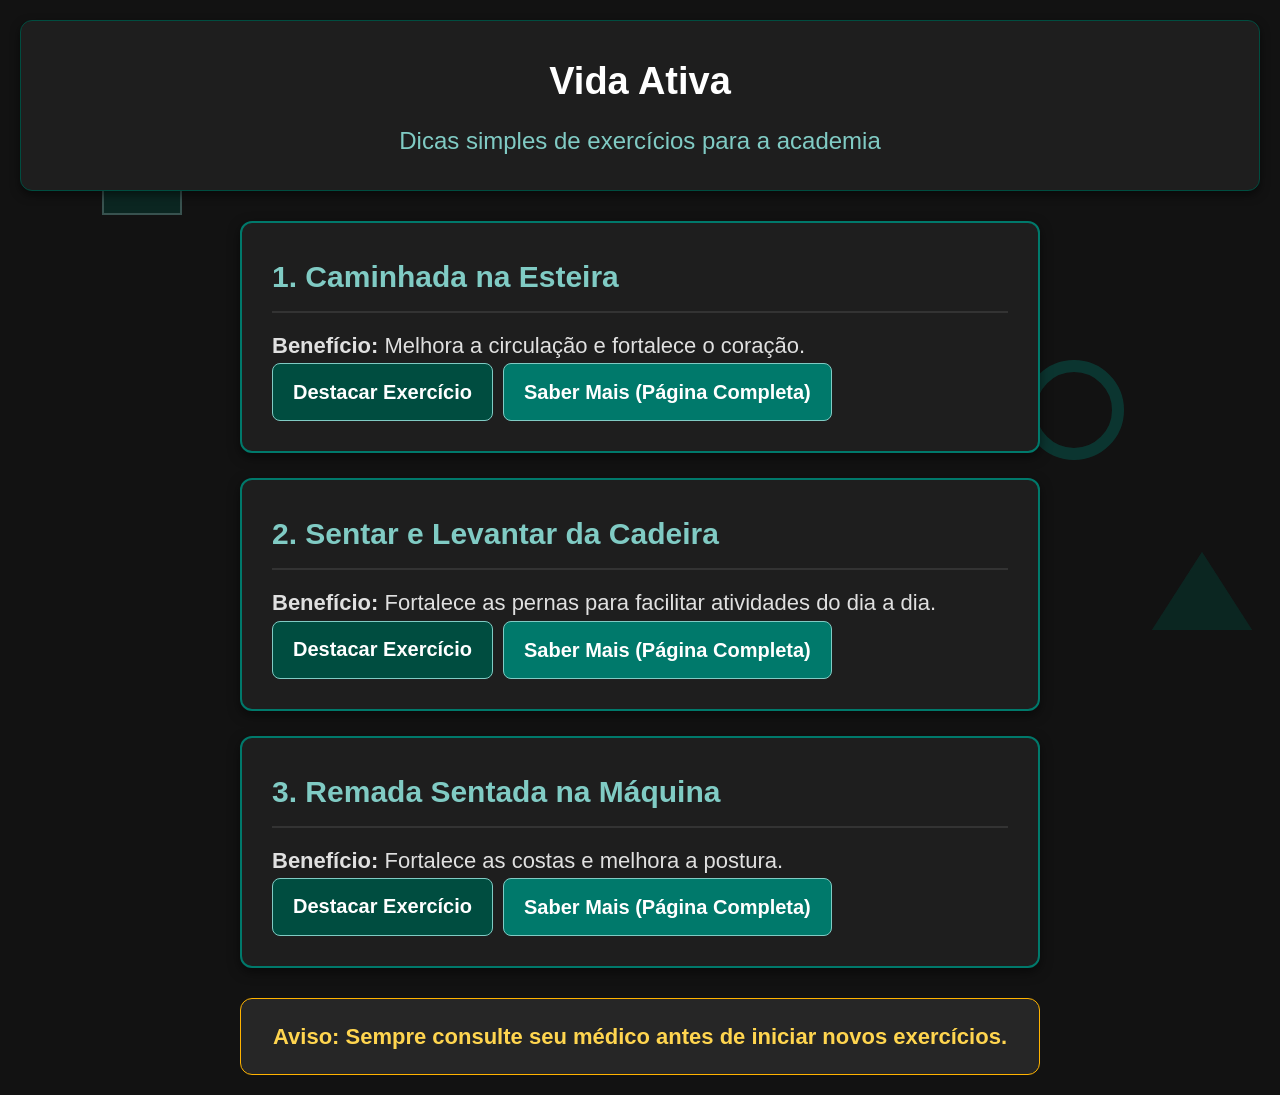
<file: index.html>
<!DOCTYPE html>
<html lang="pt-BR">
<head>
    <meta charset="UTF-8">
    <meta name="viewport" content="width=device-width, initial-scale=1.0">
    <title>Vida Ativa - Exercícios para a Terceira Idade</title>
    <link rel="stylesheet" href="style.css">
</head>
<body>

    <!-- Objetos Geométricos 3D no Fundo -->
    <div class="bg-3d-container">
        <div class="shape-3d cube">
            <div class="face front"></div>
            <div class="face back"></div>
            <div class="face right"></div>
            <div class="face left"></div>
            <div class="face top"></div>
            <div class="face bottom"></div>
        </div>
        <div class="shape-3d pyramid">
            <div class="pyramid-face pf1"></div>
            <div class="pyramid-face pf2"></div>
            <div class="pyramid-face pf3"></div>
            <div class="pyramid-face pf4"></div>
        </div>
        <div class="shape-3d ring"></div>
    </div>

    <header>
        <h1>Vida Ativa</h1>
        <p>Dicas simples de exercícios para a academia</p>
    </header>

    <main>
        <!-- CARD 1 -->
        <article class="card">
            <h2>1. Caminhada na Esteira</h2>
            <p><strong>Benefício:</strong> Melhora a circulação e fortalece o coração.</p>
            <div style="display: flex; gap: 10px; flex-wrap: wrap;">
                <button class="btn-destacar" onclick="document.getElementById('modal1').showModal()">Destacar Exercício</button>
                <a href="caminhada-esteira.html" class="btn-destacar btn-secundario">Saber Mais (Página Completa)</a>
            </div>

            <dialog id="modal1" class="modal-card">
                <h2>1. Caminhada na Esteira</h2>
                <p><strong>Benefício:</strong> Melhora a circulação e fortalece o coração.</p>
                <p><strong>Como fazer:</strong> Caminhe em ritmo confortável por 15 a 20 minutos. Mantenha a postura ereta e segure nas barras laterais se precisar de apoio.</p>
                <button class="btn-fechar" onclick="document.getElementById('modal1').close()">Fechar X</button>
            </dialog>
        </article>

        <!-- CARD 2 -->
        <article class="card">
            <h2>2. Sentar e Levantar da Cadeira</h2>
            <p><strong>Benefício:</strong> Fortalece as pernas para facilitar atividades do dia a dia.</p>
            <div style="display: flex; gap: 10px; flex-wrap: wrap;">
                <button class="btn-destacar" onclick="document.getElementById('modal2').showModal()">Destacar Exercício</button>
                <a href="sentar-levantar.html" class="btn-destacar btn-secundario">Saber Mais (Página Completa)</a>
            </div>

            <dialog id="modal2" class="modal-card">
                <h2>2. Sentar e Levantar da Cadeira</h2>
                <p><strong>Benefício:</strong> Fortalece as pernas para facilitar atividades do dia a dia.</p>
                <p><strong>Como fazer:</strong> Sente-se em um banco firme. Incline o corpo levemente para frente e levante-se usando a força das pernas. Repita 8 a 10 vezes.</p>
                <button class="btn-fechar" onclick="document.getElementById('modal2').close()">Fechar X</button>
            </dialog>
        </article>

        <!-- CARD 3 -->
        <article class="card">
            <h2>3. Remada Sentada na Máquina</h2>
            <p><strong>Benefício:</strong> Fortalece as costas e melhora a postura.</p>
            <div style="display: flex; gap: 10px; flex-wrap: wrap;">
                <button class="btn-destacar" onclick="document.getElementById('modal3').showModal()">Destacar Exercício</button>
                <a href="remada-sentada.html" class="btn-destacar btn-secundario">Saber Mais (Página Completa)</a>
            </div>

            <dialog id="modal3" class="modal-card">
                <h2>3. Remada Sentada na Máquina</h2>
                <p><strong>Benefício:</strong> Fortalece as costas e melhora a postura.</p>
                <p><strong>Como fazer:</strong> Sente-se de frente para o aparelho, puxe a barra em direção ao abdômen mantendo a coluna reta e retorne devagar. Faça 10 repetições com carga leve.</p>
                <button class="btn-fechar" onclick="document.getElementById('modal3').close()">Fechar X</button>
            </dialog>
        </article>
    </main>

    <footer>
        <p>Aviso: Sempre consulte seu médico antes de iniciar novos exercícios.</p>
    </footer>

</body>
</html>
</file>
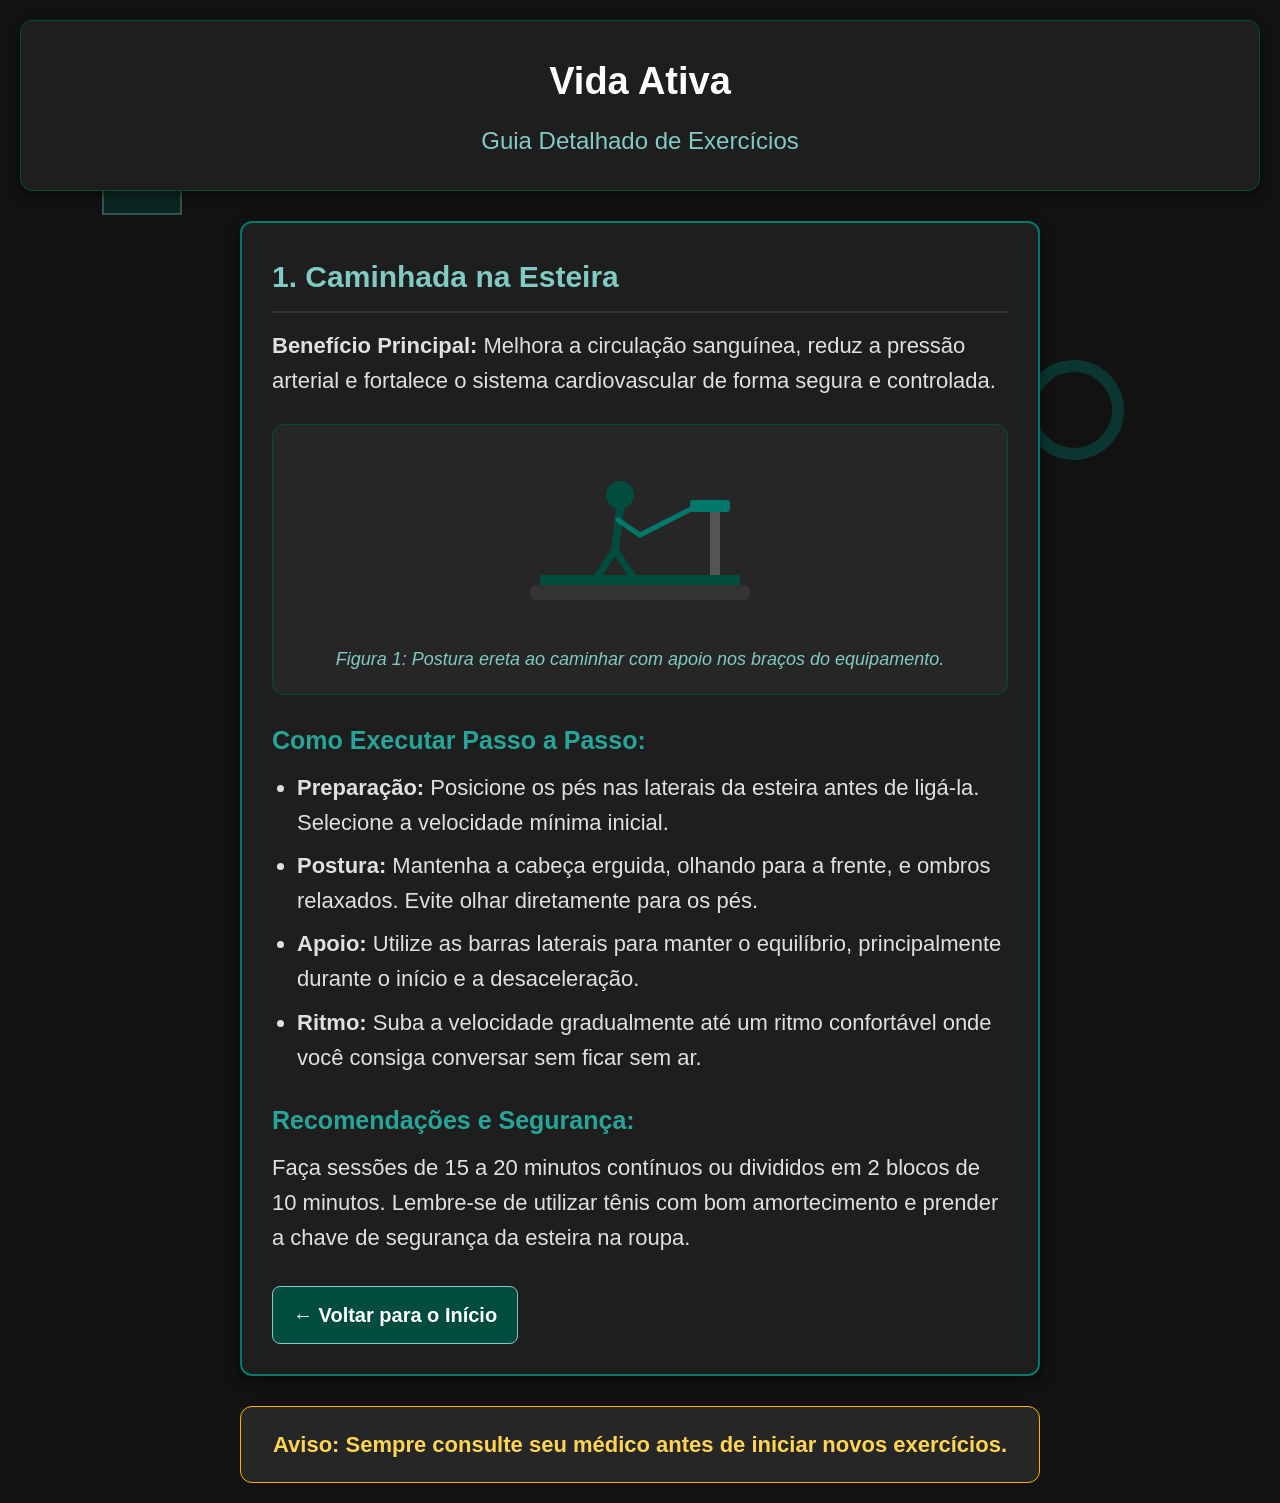
<file: caminhada-esteira.html>
<!DOCTYPE html>
<html lang="pt-BR">
<head>
    <meta charset="UTF-8">
    <meta name="viewport" content="width=device-width, initial-scale=1.0">
    <title>Caminhada na Esteira - Vida Ativa</title>
    <link rel="stylesheet" href="style.css">
</head>
<body>

    <div class="bg-3d-container">
        <div class="shape-3d cube">
            <div class="face front"></div>
            <div class="face back"></div>
            <div class="face right"></div>
            <div class="face left"></div>
            <div class="face top"></div>
            <div class="face bottom"></div>
        </div>
        <div class="shape-3d pyramid">
            <div class="pyramid-face pf1"></div>
            <div class="pyramid-face pf2"></div>
            <div class="pyramid-face pf3"></div>
            <div class="pyramid-face pf4"></div>
        </div>
        <div class="shape-3d ring"></div>
    </div>

    <header>
        <h1>Vida Ativa</h1>
        <p>Guia Detalhado de Exercícios</p>
    </header>

    <main>
        <article class="page-content">
            <h2>1. Caminhada na Esteira</h2>
            
            <p><strong>Benefício Principal:</strong> Melhora a circulação sanguínea, reduz a pressão arterial e fortalece o sistema cardiovascular de forma segura e controlada.</p>

            <div class="figure-container">
                <svg width="280" height="180" viewBox="0 0 280 180" xmlns="http://www.w3.org/2000/svg">
                    <!-- Esteira Base -->
                    <rect x="30" y="140" width="220" height="15" rx="5" fill="#333" />
                    <rect x="40" y="130" width="200" height="10" fill="#004D40" />
                    <rect x="210" y="60" width="10" height="70" fill="#555" />
                    <rect x="190" y="55" width="40" height="12" rx="3" fill="#00796B" />
                    <!-- Pessoa -->
                    <circle cx="120" cy="50" r="14" fill="#004D40" />
                    <line x1="120" y1="64" x2="115" y2="105" stroke="#004D40" stroke-width="8" stroke-linecap="round" />
                    <!-- Braços -->
                    <path d="M 118 75 L 140 90 L 195 62" fill="none" stroke="#00796B" stroke-width="5" stroke-linecap="round" />
                    <!-- Pernas em movimento -->
                    <line x1="115" y1="105" x2="95" y2="135" stroke="#004D40" stroke-width="7" stroke-linecap="round" />
                    <line x1="115" y1="105" x2="135" y2="135" stroke="#004D40" stroke-width="7" stroke-linecap="round" />
                </svg>
                <div class="figure-caption">Figura 1: Postura ereta ao caminhar com apoio nos braços do equipamento.</div>
            </div>

            <h3>Como Executar Passo a Passo:</h3>
            <ul>
                <li><strong>Preparação:</strong> Posicione os pés nas laterais da esteira antes de ligá-la. Selecione a velocidade mínima inicial.</li>
                <li><strong>Postura:</strong> Mantenha a cabeça erguida, olhando para a frente, e ombros relaxados. Evite olhar diretamente para os pés.</li>
                <li><strong>Apoio:</strong> Utilize as barras laterais para manter o equilíbrio, principalmente durante o início e a desaceleração.</li>
                <li><strong>Ritmo:</strong> Suba a velocidade gradualmente até um ritmo confortável onde você consiga conversar sem ficar sem ar.</li>
            </ul>

            <h3>Recomendações e Segurança:</h3>
            <p>Faça sessões de 15 a 20 minutos contínuos ou divididos em 2 blocos de 10 minutos. Lembre-se de utilizar tênis com bom amortecimento e prender a chave de segurança da esteira na roupa.</p>

            <div style="margin-top: 30px;">
                <a href="index.html" class="btn-voltar">← Voltar para o Início</a>
            </div>
        </article>
    </main>

    <footer>
        <p>Aviso: Sempre consulte seu médico antes de iniciar novos exercícios.</p>
    </footer>

</body>
</html>
</file>
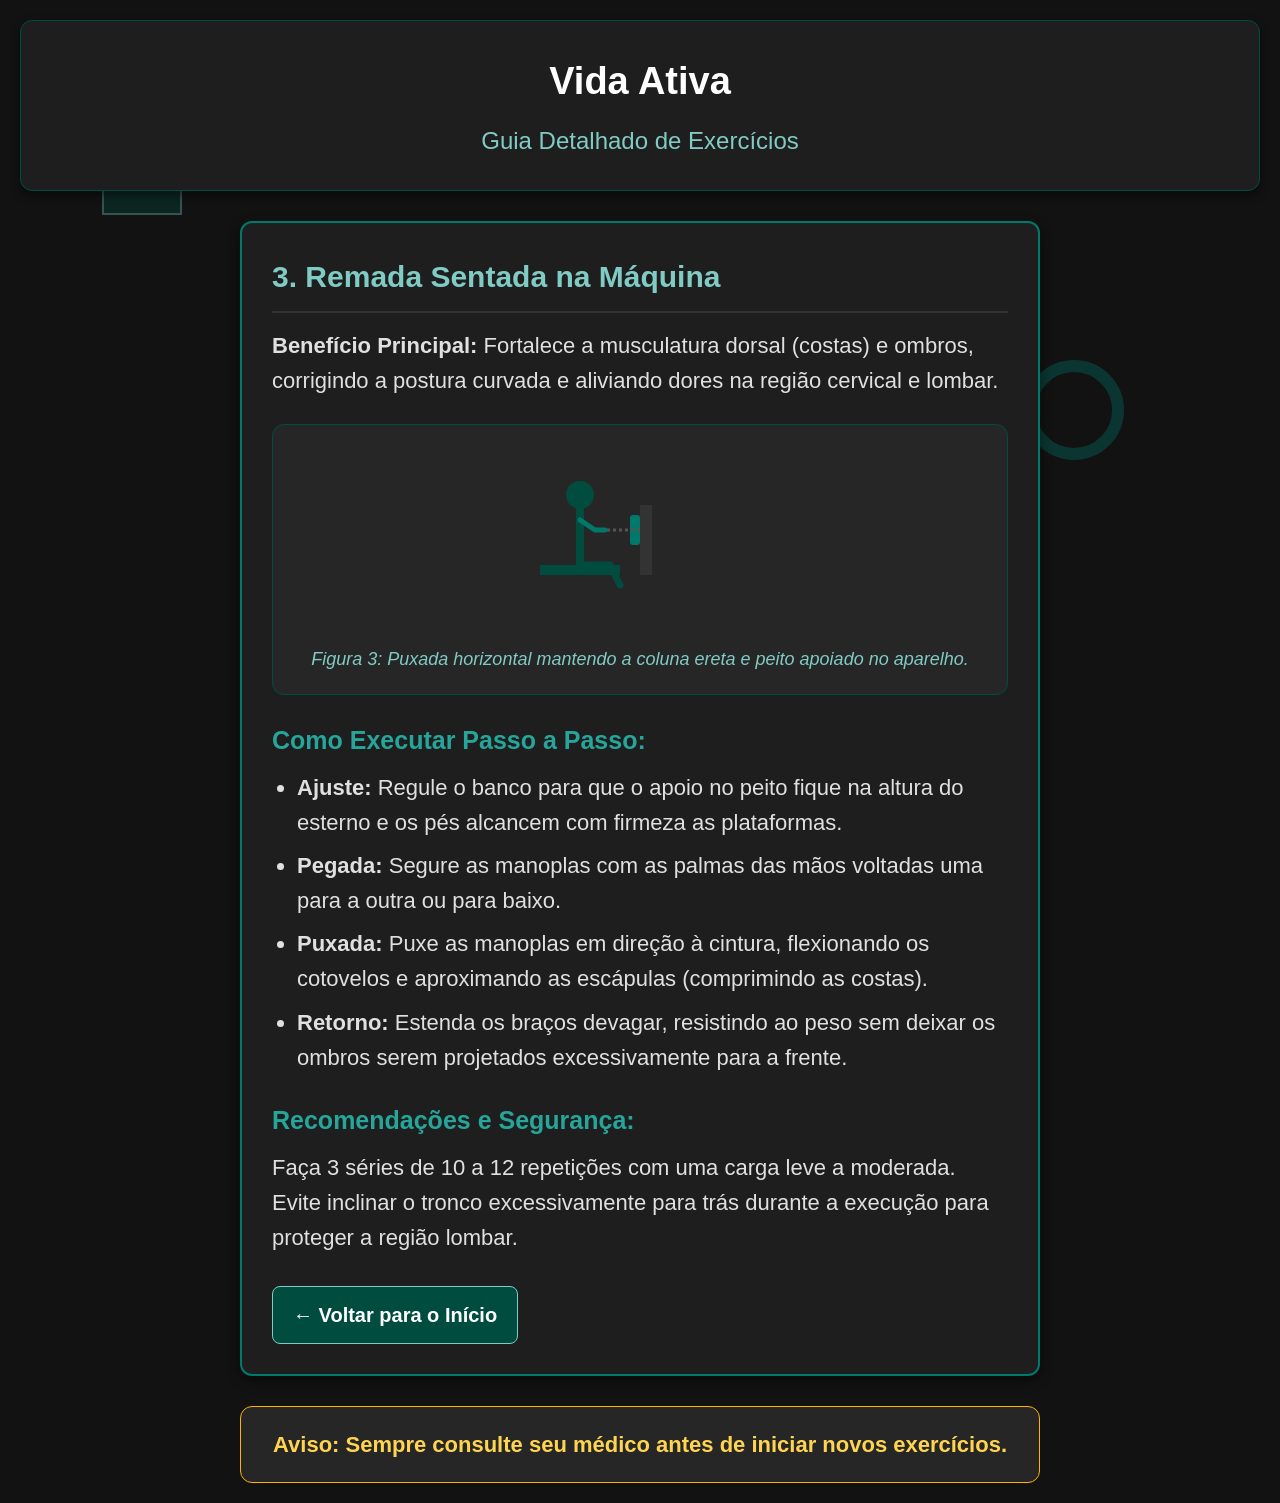
<file: remada-sentada.html>
<!DOCTYPE html>
<html lang="pt-BR">
<head>
    <meta charset="UTF-8">
    <meta name="viewport" content="width=device-width, initial-scale=1.0">
    <title>Remada Sentada - Vida Ativa</title>
    <link rel="stylesheet" href="style.css">
</head>
<body>

    <div class="bg-3d-container">
        <div class="shape-3d cube">
            <div class="face front"></div>
            <div class="face back"></div>
            <div class="face right"></div>
            <div class="face left"></div>
            <div class="face top"></div>
            <div class="face bottom"></div>
        </div>
        <div class="shape-3d pyramid">
            <div class="pyramid-face pf1"></div>
            <div class="pyramid-face pf2"></div>
            <div class="pyramid-face pf3"></div>
            <div class="pyramid-face pf4"></div>
        </div>
        <div class="shape-3d ring"></div>
    </div>

    <header>
        <h1>Vida Ativa</h1>
        <p>Guia Detalhado de Exercícios</p>
    </header>

    <main>
        <article class="page-content">
            <h2>3. Remada Sentada na Máquina</h2>
            
            <p><strong>Benefício Principal:</strong> Fortalece a musculatura dorsal (costas) e ombros, corrigindo a postura curvada e aliviando dores na região cervical e lombar.</p>

            <div class="figure-container">
                <svg width="280" height="180" viewBox="0 0 280 180" xmlns="http://www.w3.org/2000/svg">
                    <!-- Aparelho/Banco -->
                    <rect x="40" y="120" width="80" height="10" fill="#004D40" />
                    <rect x="140" y="60" width="12" height="70" fill="#333" />
                    <rect x="130" y="70" width="10" height="30" rx="3" fill="#00796B" /> <!-- Apoio do peito -->
                    <!-- Cabo e Carga -->
                    <line x1="140" y1="85" x2="105" y2="85" stroke="#555" stroke-width="3" stroke-dasharray="3,3" />
                    <!-- Pessoa Sentada -->
                    <circle cx="80" cy="50" r="14" fill="#004D40" />
                    <line x1="80" y1="64" x2="80" y2="120" stroke="#004D40" stroke-width="8" stroke-linecap="round" />
                    <!-- Puxando o cabo -->
                    <path d="M 80 75 L 95 85 L 105 85" fill="none" stroke="#00796B" stroke-width="5" stroke-linecap="round" />
                    <!-- Pernas dobradas -->
                    <path d="M 80 120 L 110 120 L 120 140" fill="none" stroke="#004D40" stroke-width="7" stroke-linecap="round" />
                </svg>
                <div class="figure-caption">Figura 3: Puxada horizontal mantendo a coluna ereta e peito apoiado no aparelho.</div>
            </div>

            <h3>Como Executar Passo a Passo:</h3>
            <ul>
                <li><strong>Ajuste:</strong> Regule o banco para que o apoio no peito fique na altura do esterno e os pés alcancem com firmeza as plataformas.</li>
                <li><strong>Pegada:</strong> Segure as manoplas com as palmas das mãos voltadas uma para a outra ou para baixo.</li>
                <li><strong>Puxada:</strong> Puxe as manoplas em direção à cintura, flexionando os cotovelos e aproximando as escápulas (comprimindo as costas).</li>
                <li><strong>Retorno:</strong> Estenda os braços devagar, resistindo ao peso sem deixar os ombros serem projetados excessivamente para a frente.</li>
            </ul>

            <h3>Recomendações e Segurança:</h3>
            <p>Faça 3 séries de 10 a 12 repetições com uma carga leve a moderada. Evite inclinar o tronco excessivamente para trás durante a execução para proteger a região lombar.</p>

            <div style="margin-top: 30px;">
                <a href="index.html" class="btn-voltar">← Voltar para o Início</a>
            </div>
        </article>
    </main>

    <footer>
        <p>Aviso: Sempre consulte seu médico antes de iniciar novos exercícios.</p>
    </footer>

</body>
</html>
</file>
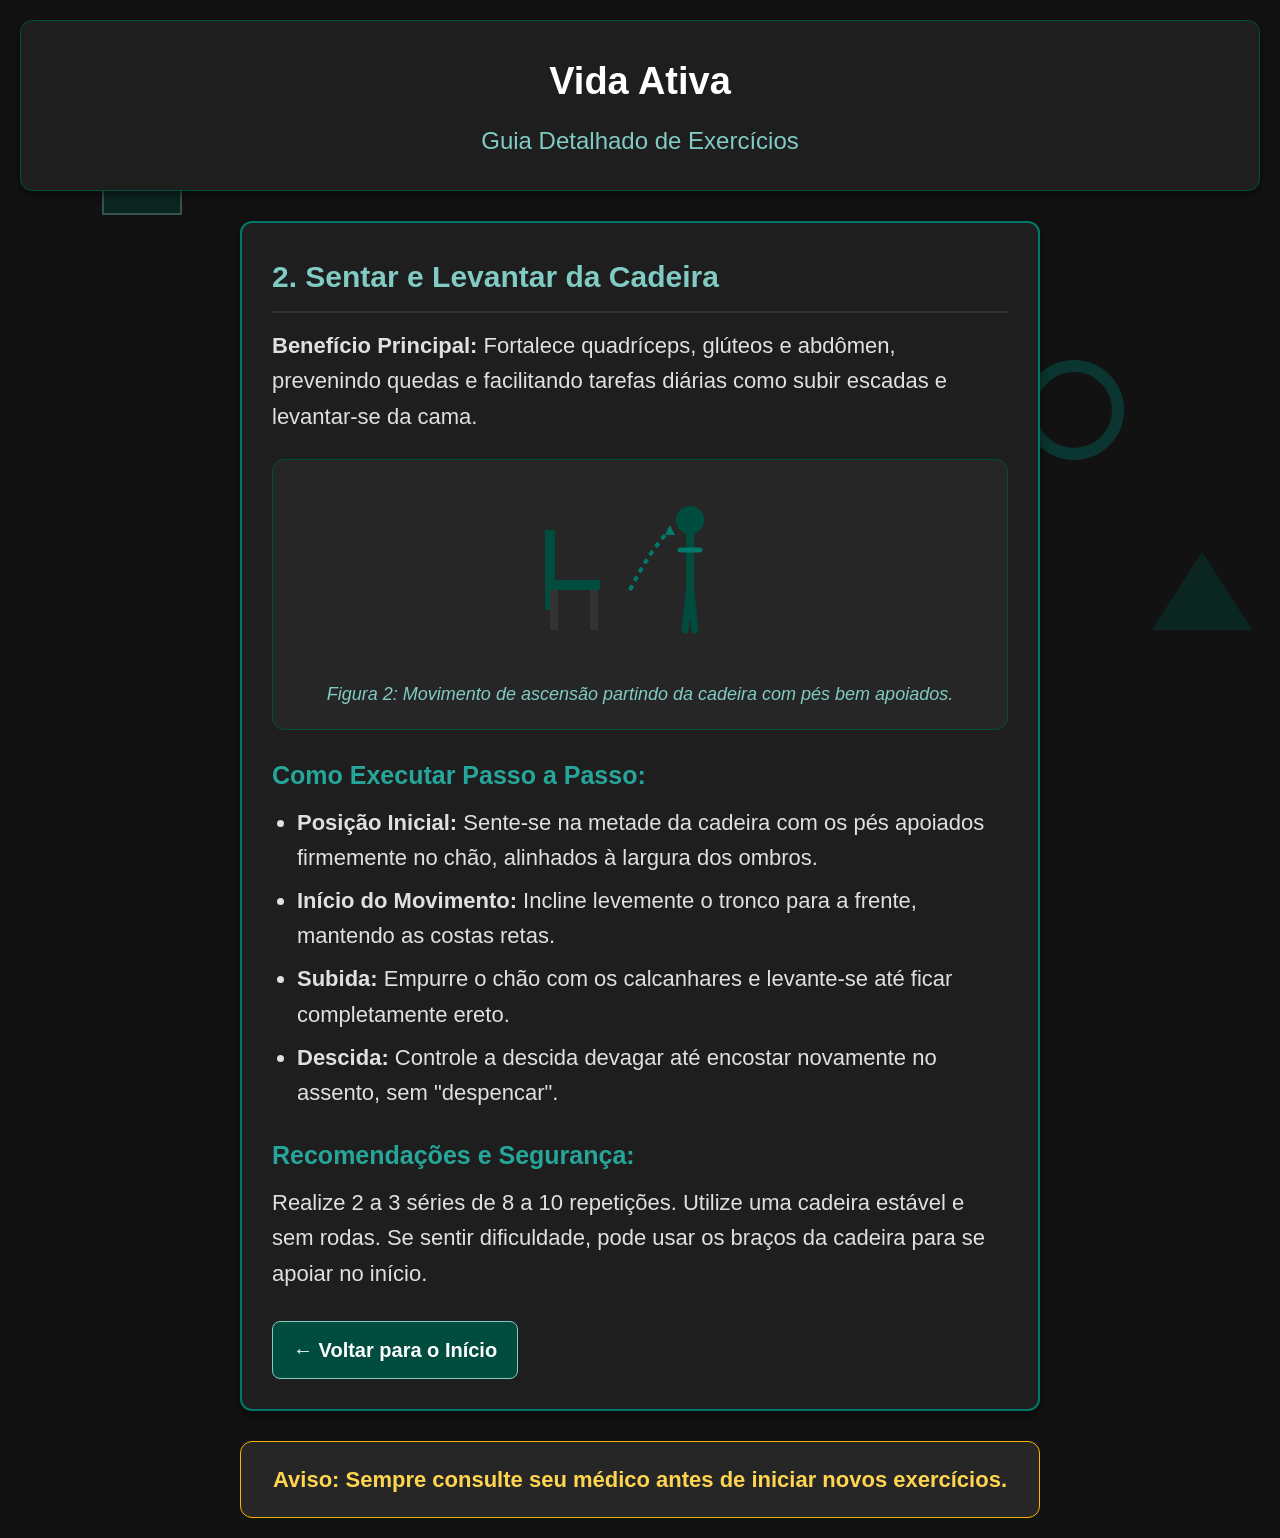
<file: sentar-levantar.html>
<!DOCTYPE html>
<html lang="pt-BR">
<head>
    <meta charset="UTF-8">
    <meta name="viewport" content="width=device-width, initial-scale=1.0">
    <title>Sentar e Levantar - Vida Ativa</title>
    <link rel="stylesheet" href="style.css">
</head>
<body>

    <div class="bg-3d-container">
        <div class="shape-3d cube">
            <div class="face front"></div>
            <div class="face back"></div>
            <div class="face right"></div>
            <div class="face left"></div>
            <div class="face top"></div>
            <div class="face bottom"></div>
        </div>
        <div class="shape-3d pyramid">
            <div class="pyramid-face pf1"></div>
            <div class="pyramid-face pf2"></div>
            <div class="pyramid-face pf3"></div>
            <div class="pyramid-face pf4"></div>
        </div>
        <div class="shape-3d ring"></div>
    </div>

    <header>
        <h1>Vida Ativa</h1>
        <p>Guia Detalhado de Exercícios</p>
    </header>

    <main>
        <article class="page-content">
            <h2>2. Sentar e Levantar da Cadeira</h2>
            
            <p><strong>Benefício Principal:</strong> Fortalece quadríceps, glúteos e abdômen, prevenindo quedas e facilitando tarefas diárias como subir escadas e levantar-se da cama.</p>

            <div class="figure-container">
                <svg width="280" height="180" viewBox="0 0 280 180" xmlns="http://www.w3.org/2000/svg">
                    <!-- Cadeira -->
                    <rect x="50" y="100" width="50" height="10" fill="#004D40" />
                    <rect x="45" y="50" width="10" height="80" fill="#004D40" />
                    <rect x="50" y="110" width="8" height="40" fill="#333" />
                    <rect x="90" y="110" width="8" height="40" fill="#333" />
                    
                    <!-- Seta de Movimento -->
                    <path d="M 130 110 Q 150 70 170 50" fill="none" stroke="#00796B" stroke-width="4" stroke-dasharray="5,5" />
                    <polygon points="170,45 175,55 165,55" fill="#00796B" />

                    <!-- Pessoa em Pé -->
                    <circle cx="190" cy="40" r="14" fill="#004D40" />
                    <line x1="190" y1="54" x2="190" y2="105" stroke="#004D40" stroke-width="8" stroke-linecap="round" />
                    <!-- Braços cruzados no peito -->
                    <path d="M 180 70 L 200 70" stroke="#00796B" stroke-width="5" stroke-linecap="round" />
                    <!-- Pernas em pé -->
                    <line x1="190" y1="105" x2="185" y2="150" stroke="#004D40" stroke-width="7" stroke-linecap="round" />
                    <line x1="190" y1="105" x2="195" y2="150" stroke="#004D40" stroke-width="7" stroke-linecap="round" />
                </svg>
                <div class="figure-caption">Figura 2: Movimento de ascensão partindo da cadeira com pés bem apoiados.</div>
            </div>

            <h3>Como Executar Passo a Passo:</h3>
            <ul>
                <li><strong>Posição Inicial:</strong> Sente-se na metade da cadeira com os pés apoiados firmemente no chão, alinhados à largura dos ombros.</li>
                <li><strong>Início do Movimento:</strong> Incline levemente o tronco para a frente, mantendo as costas retas.</li>
                <li><strong>Subida:</strong> Empurre o chão com os calcanhares e levante-se até ficar completamente ereto.</li>
                <li><strong>Descida:</strong> Controle a descida devagar até encostar novamente no assento, sem "despencar".</li>
            </ul>

            <h3>Recomendações e Segurança:</h3>
            <p>Realize 2 a 3 séries de 8 a 10 repetições. Utilize uma cadeira estável e sem rodas. Se sentir dificuldade, pode usar os braços da cadeira para se apoiar no início.</p>

            <div style="margin-top: 30px;">
                <a href="index.html" class="btn-voltar">← Voltar para o Início</a>
            </div>
        </article>
    </main>

    <footer>
        <p>Aviso: Sempre consulte seu médico antes de iniciar novos exercícios.</p>
    </footer>

</body>
</html>
</file>
<file: style.css>
* {
    box-sizing: border-box;
    margin: 0;
    padding: 0;
}

body {
    font-family: Arial, Helvetica, sans-serif;
    font-size: 22px;
    line-height: 1.6;
    background-color: #121212;
    color: #E0E0E0;
    padding: 20px;
    position: relative;
    overflow-x: hidden;
    min-height: 100vh;
}

/* --- FUNDO COM FORMAS GEOMÉTRICAS 3D --- */
.bg-3d-container {
    position: fixed;
    top: 0;
    left: 0;
    width: 100vw;
    height: 100vh;
    z-index: -1;
    pointer-events: none;
    perspective: 1000px;
    overflow: hidden;
}

.shape-3d {
    position: absolute;
    transform-style: preserve-3d;
    opacity: 0.35;
    animation: spin3d 20s infinite linear;
}

/* Forma 1: Cubo 3D */
.cube {
    width: 80px;
    height: 80px;
    top: 15%;
    left: 8%;
}

.cube .face {
    position: absolute;
    width: 80px;
    height: 80px;
    background: #004D40;
    border: 2px solid #80CBC4;
}

.cube .front  { transform: rotateY(0deg) translateZ(40px); }
.cube .back   { transform: rotateY(180deg) translateZ(40px); }
.cube .right  { transform: rotateY(90deg) translateZ(40px); }
.cube .left   { transform: rotateY(-90deg) translateZ(40px); }
.cube .top    { transform: rotateX(90deg) translateZ(40px); }
.cube .bottom { transform: rotateX(-90deg) translateZ(40px); }

/* Forma 2: Pirâmide 3D */
.pyramid {
    width: 0;
    height: 0;
    top: 60%;
    right: 10%;
    animation-duration: 25s;
}

.pyramid-face {
    position: absolute;
    border-left: 50px solid transparent;
    border-right: 50px solid transparent;
    border-bottom: 90px solid #004D40;
    transform-origin: 50% 100%;
}

.pf1 { transform: rotateY(0deg) rotateX(30deg); }
.pf2 { transform: rotateY(90deg) rotateX(30deg); }
.pf3 { transform: rotateY(180deg) rotateX(30deg); }
.pf4 { transform: rotateY(270deg) rotateX(30deg); }

/* Forma 3: Anel 3D */
.ring {
    width: 100px;
    height: 100px;
    border: 12px solid #00796B;
    border-radius: 50%;
    top: 40%;
    left: 80%;
    animation-duration: 18s;
}

@keyframes spin3d {
    0% {
        transform: rotateX(0deg) rotateY(0deg) rotateZ(0deg) translateY(0px);
    }
    50% {
        transform: rotateX(180deg) rotateY(180deg) rotateZ(90deg) translateY(-30px);
    }
    100% {
        transform: rotateX(360deg) rotateY(360deg) rotateZ(180deg) translateY(0px);
    }
}

/* Cabeçalho */
header {
    background-color: #1E1E1E;
    color: #80CBC4;
    padding: 30px;
    text-align: center;
    border-radius: 12px;
    margin-bottom: 30px;
    border: 1px solid #004D40;
    box-shadow: 0 4px 10px rgba(0,0,0,0.5);
}

header h1 {
    font-size: 38px;
    margin-bottom: 10px;
    color: #FFFFFF;
}

header p {
    font-size: 24px;
}

/* Container de Conteúdo */
main {
    max-width: 800px;
    margin: 0 auto;
}

.card, .page-content {
    background-color: #1E1E1E;
    border: 2px solid #00796B;
    border-radius: 12px;
    padding: 30px;
    margin-bottom: 25px;
    box-shadow: 0 4px 12px rgba(0,0,0,0.5);
}

.card h2, .page-content h2 {
    color: #80CBC4;
    font-size: 30px;
    margin-bottom: 15px;
    border-bottom: 2px solid #333333;
    padding-bottom: 10px;
}

.page-content h3 {
    color: #26A69A;
    font-size: 25px;
    margin-top: 25px;
    margin-bottom: 10px;
}

.page-content p {
    margin-bottom: 15px;
}

.page-content ul {
    margin-left: 25px;
    margin-bottom: 20px;
}

.page-content li {
    margin-bottom: 8px;
}

/* Ilustrações e Figuras */
.figure-container {
    text-align: center;
    margin: 25px 0;
    background-color: #262626;
    padding: 20px;
    border-radius: 12px;
    border: 1px solid #004D40;
}

.figure-container svg {
    max-width: 100%;
    height: auto;
}

.figure-caption {
    font-size: 18px;
    color: #80CBC4;
    font-style: italic;
    margin-top: 10px;
}

/* Botões */
.btn-destacar, .btn-voltar {
    display: inline-block;
    background-color: #004D40;
    color: #FFFFFF;
    font-size: 20px;
    font-weight: bold;
    padding: 12px 20px;
    border: 1px solid #80CBC4;
    border-radius: 8px;
    cursor: pointer;
    text-decoration: none;
    transition: background-color 0.2s ease-in-out;
}

.btn-secundario {
    background-color: #00796B;
}

.btn-destacar:hover, .btn-voltar:hover {
    background-color: #26A69A;
    color: #121212;
}

.btn-fechar {
    background-color: #D32F2F;
    color: #FFFFFF;
    font-size: 20px;
    font-weight: bold;
    padding: 8px 16px;
    border: none;
    border-radius: 8px;
    cursor: pointer;
    margin-top: 15px;
}

.btn-fechar:hover {
    background-color: #EF5350;
}

/* Modal */
.modal-card {
    background-color: #1E1E1E;
    color: #E0E0E0;
    border: 2px solid #80CBC4;
    border-radius: 16px;
    padding: 30px;
    max-width: 650px;
    width: 90%;
    margin: auto;
    box-shadow: 0px 10px 30px rgba(0, 0, 0, 0.8);
}

.modal-card h2 {
    color: #80CBC4;
    font-size: 32px;
    margin-bottom: 15px;
    border-bottom: 2px solid #333333;
    padding-bottom: 10px;
}

.modal-card::backdrop {
    background-color: rgba(0, 0, 0, 0.85);
    backdrop-filter: blur(4px);
}

/* Rodapé */
footer {
    max-width: 800px;
    margin: 30px auto 0 auto;
    text-align: center;
    background-color: #262626;
    color: #FFD54F;
    padding: 20px;
    border: 1px solid #FFB300;
    border-radius: 12px;
    font-weight: bold;
}
</file>
